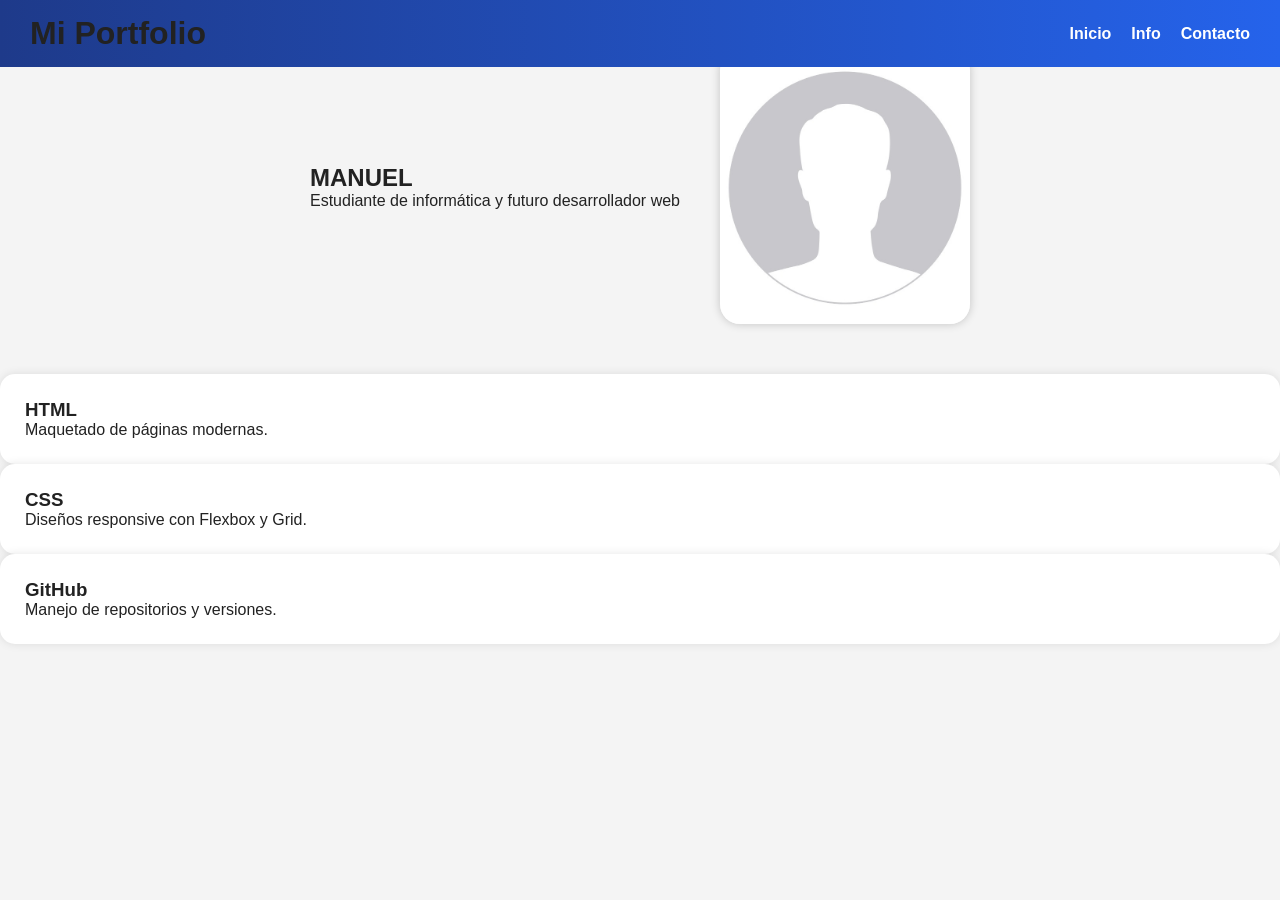
<file: paginapersonal/index.html>
<!DOCTYPE html>
<html lang="es">
<head>
    <meta charset="UTF-8">
    <meta name="viewport" content="width=device-width, initial-scale=1.0">
    <title>Inicio</title>
    <link rel="stylesheet" href="style.css">
</head>
<body>

<header>
    <h1>Mi Portfolio</h1>

    <nav>
        <a href="index.html">Inicio</a>
        <a href="info.html">Info</a>
        <a href="contacto.html">Contacto</a>
    </nav>
</header>

<main class="hero">

    <div class="hero-text">
        <h2>MANUEL</h2>
        <p>
            Estudiante de informática y futuro desarrollador web
        </p>
    </div>

    <img src="foto.jpg" alt="mi foto" class="imagen">

</main>

<section class="cards">

    <div class="card">
        <h3>HTML</h3>
        <p>Maquetado de páginas modernas.</p>
    </div>

    <div class="card">
        <h3>CSS</h3>
        <p>Diseños responsive con Flexbox y Grid.</p>
    </div>

    <div class="card">
        <h3>GitHub</h3>
        <p>Manejo de repositorios y versiones.</p>
    </div>

</section>

</body>
</html>
</file>
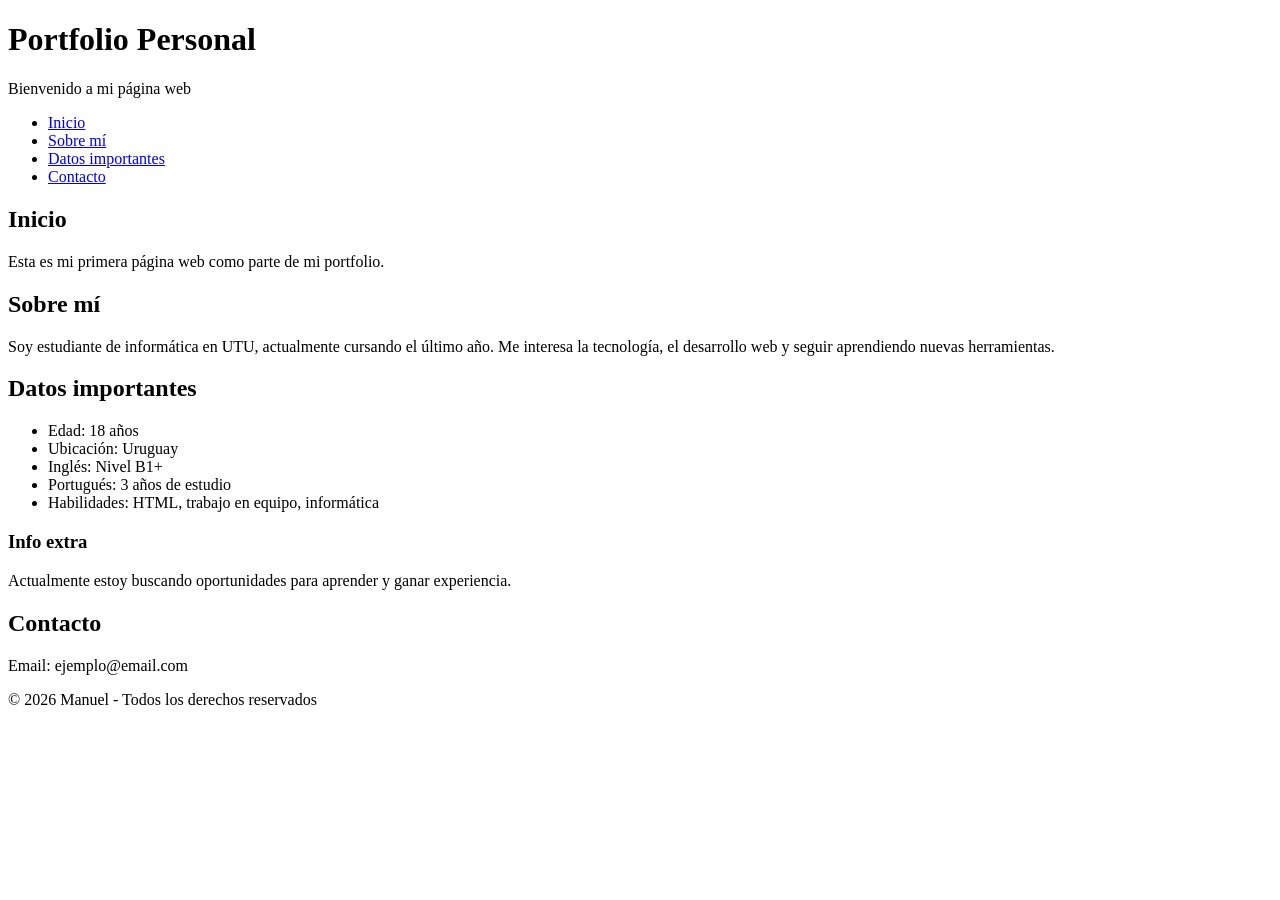
<file: trabajos1-4-1-7/1.7_manuel_pena/index.html>
<!DOCTYPE html>
<html lang="es">
<head>
    <meta charset="UTF-8">
    <meta name="viewport" content="width=device-width, initial-scale=1.0">
    <title>Portfolio de Manuel</title>
</head>

<body>

<header>
    <h1>Portfolio Personal</h1>
    <p>Bienvenido a mi página web</p>
</header>

<nav>
    <ul>
        <li><a href="#inicio">Inicio</a></li>
        <li><a href="#presentacion">Sobre mí</a></li>
        <li><a href="#datos">Datos importantes</a></li>
        <li><a href="#contacto">Contacto</a></li>
    </ul>
</nav>

<main>

    <section id="inicio">
        <h2>Inicio</h2>
        <p>Esta es mi primera página web como parte de mi portfolio.</p>
    </section>

    <section id="presentacion">
        <h2>Sobre mí</h2>
        <article>
            <p>
                Soy estudiante de informática en UTU, actualmente cursando el último año.
                Me interesa la tecnología, el desarrollo web y seguir aprendiendo nuevas herramientas.
            </p>
        </article>
    </section>

    <section id="datos">
        <h2>Datos importantes</h2>
        <ul>
            <li>Edad: 18 años</li>
            <li>Ubicación: Uruguay</li>
            <li>Inglés: Nivel B1+</li>
            <li>Portugués: 3 años de estudio</li>
            <li>Habilidades: HTML, trabajo en equipo, informática</li>
        </ul>
    </section>

    <aside>
        <h3>Info extra</h3>
        <p>Actualmente estoy buscando oportunidades para aprender y ganar experiencia.</p>
    </aside>

    <section id="contacto">
        <h2>Contacto</h2>
        <p>Email: ejemplo@email.com</p>
    </section>

</main>

<footer>
    <p>© 2026 Manuel - Todos los derechos reservados</p>
</footer>

</body>
</html>
</file>
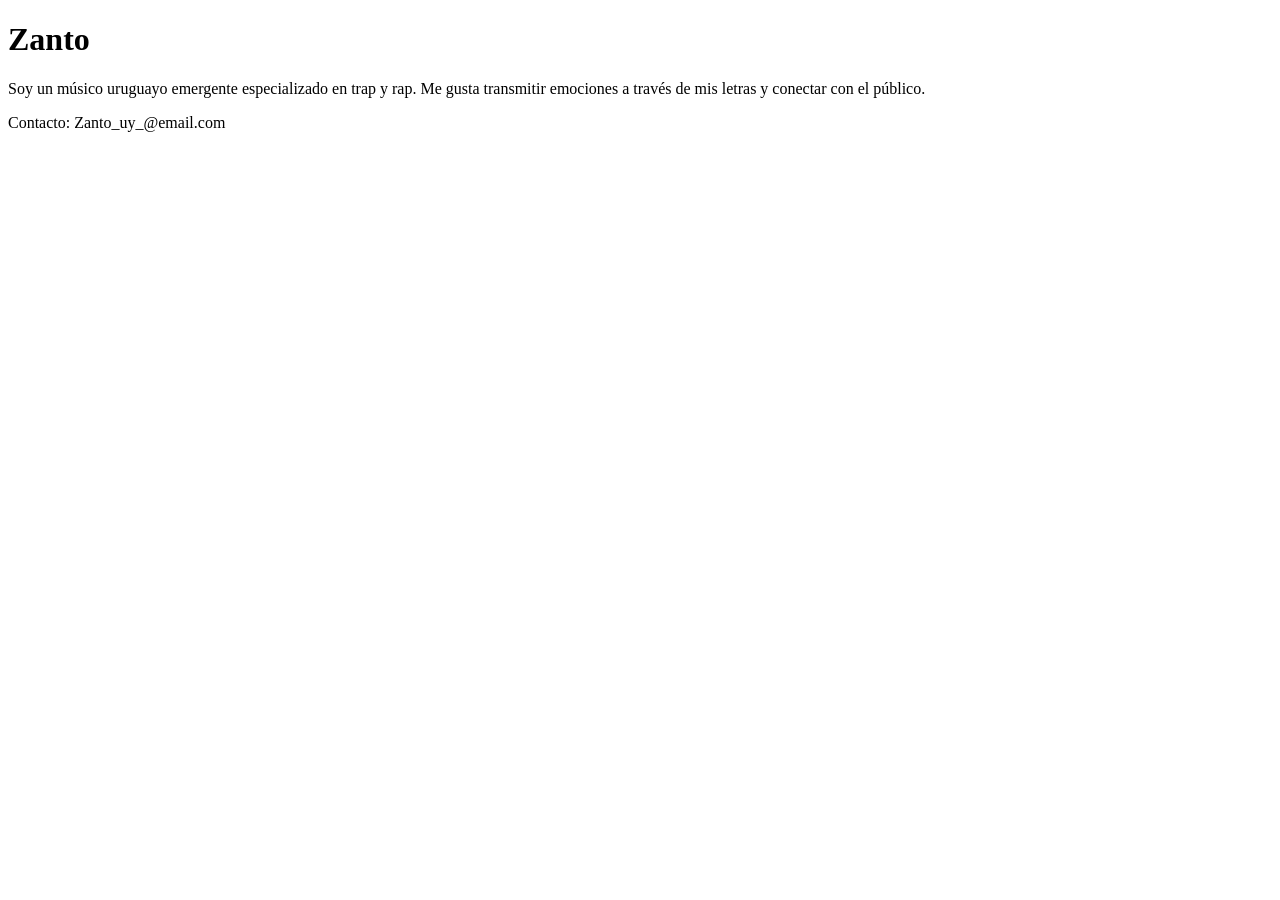
<file: trabajos1-4-1-7/trabajo-1.4/index.html>
<!DOCTYPE html>
<html lang="es">
<head>
    <meta charset="UTF-8">
    <meta name="viewport" content="width=device-width, initial-scale=1.0">
    <title>Presentación de Músico</title>
</head>
<body>

    <h1>Zanto</h1>

    <p>
        Soy un músico uruguayo emergente especializado en trap y rap.
        Me gusta transmitir emociones a través de mis letras y conectar con el público.
    </p>

    <p>
        Contacto: Zanto_uy_@email.com
    </p>

</body>
</html>
</file>
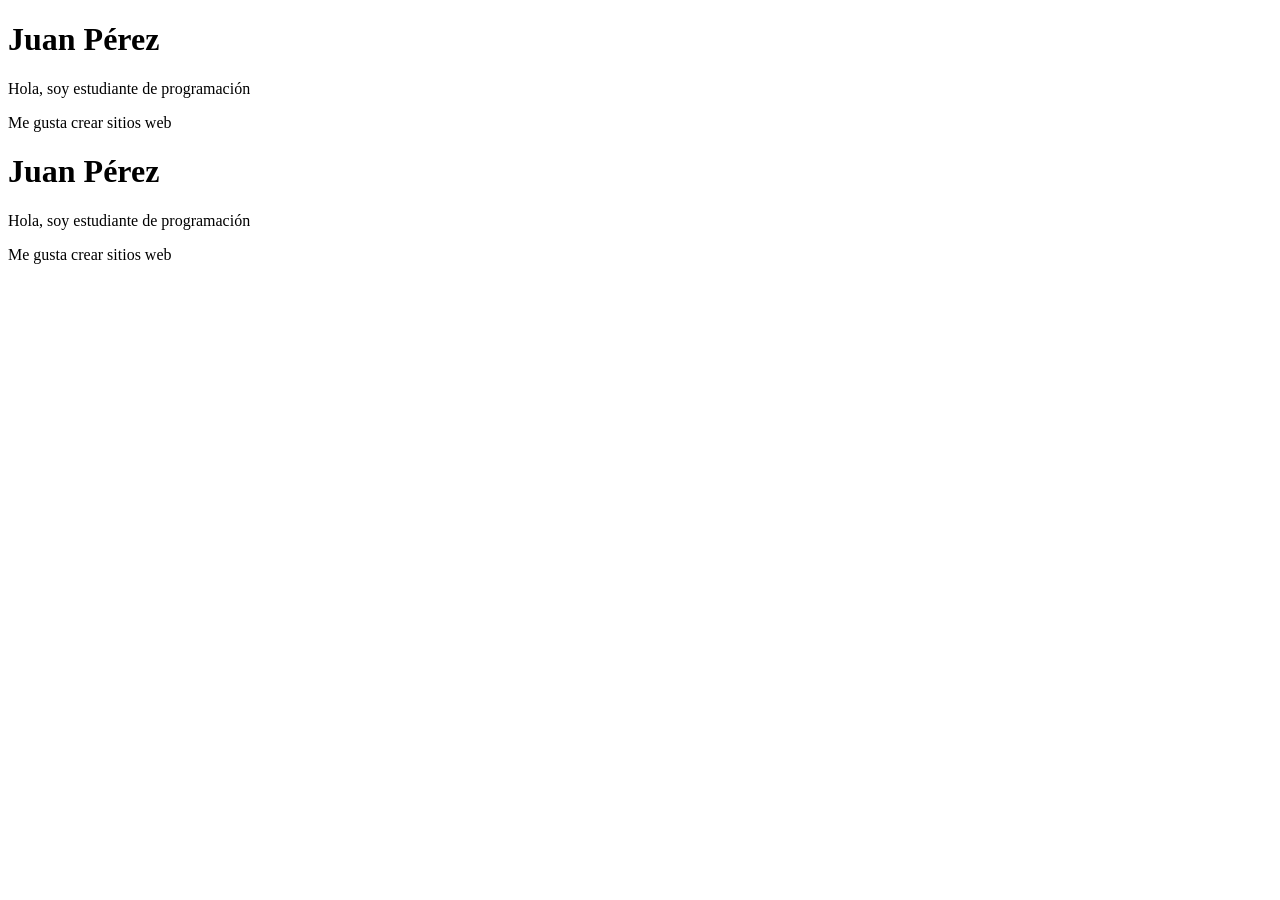
<file: trabajos1-4-1-7/trabajo-1.6/index.html>
<!DOCTYPE html>
<html> <head> <!--head abre pero nunca cierra-->
<meta charset="UTF-8"> <!--el head deberia ir una linea mas abajo-->
<title>Mi Portfolio</title>
<body
<Header> <h1>Juan Pérez</h1> <!--header va todo minuscula-->
</header><!--header cierra pero nunca cierra-->
<main>
<p>Hola, soy estudiante de programación  <!--falta cerrar el parrafo-->
<p>Me gusta crear sitios web</p>
</main>
</html>
<!--el body nunca cierra-->


<!--forma correcta-->
<!DOCTYPE html>
<html lang="es">
<head>
  <meta charset="UTF-8">
  <title>Mi Portfolio</title>
</head>

<body>

  <header>
    <h1>Juan Pérez</h1>
  </header>

  <main>
    <p>Hola, soy estudiante de programación</p>
    <p>Me gusta crear sitios web</p>
  </main>

</body>
</html>
</file>
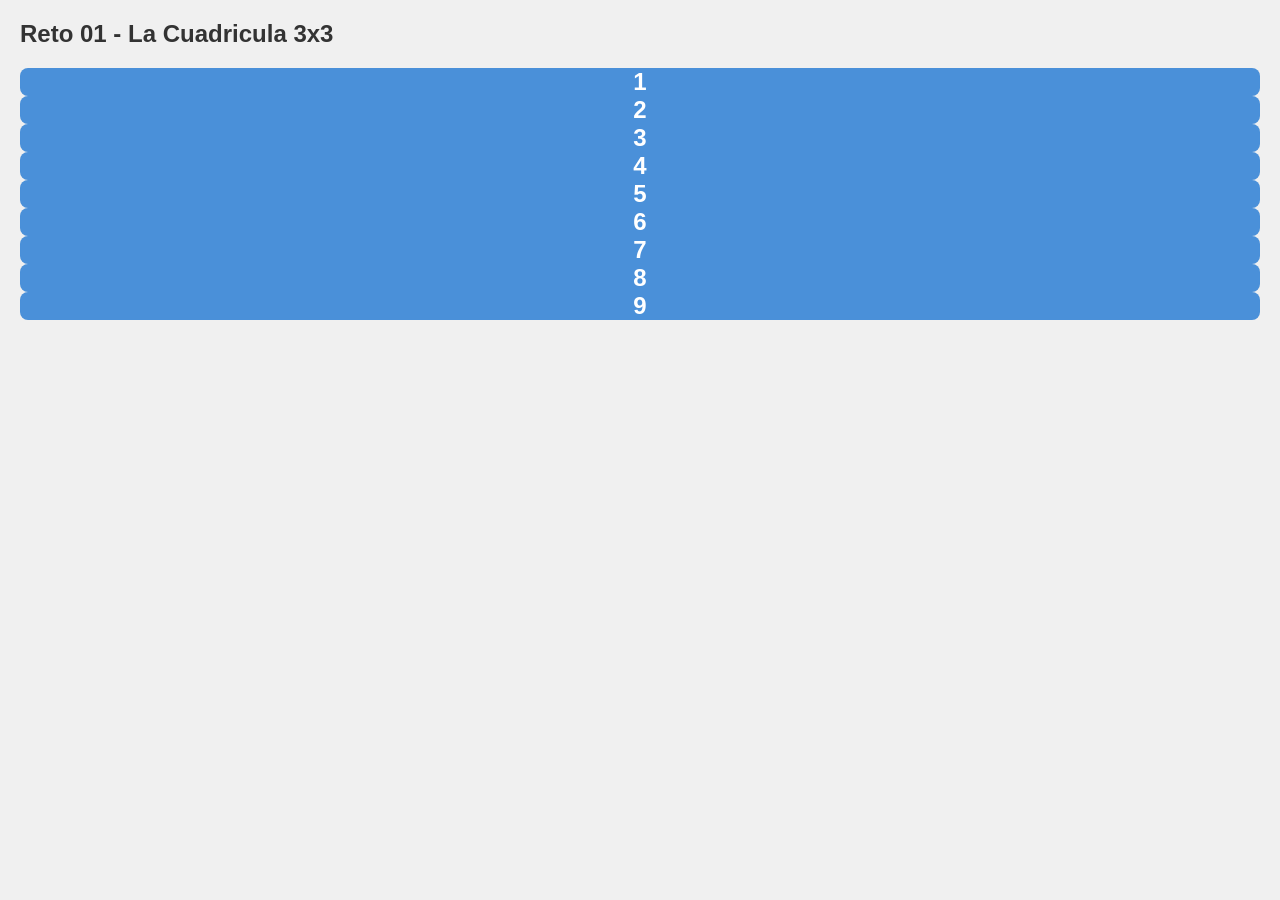
<file: gridmanuelpena3mm/reto01.html>
<!DOCTYPE html>
<html lang="en">
<head>
  <meta charset="UTF-8">
  <meta name="viewport" content="width=device-width, initial-scale=1.0">
  <title>Reto 01 - La Cuadricula</title>
  <link rel="stylesheet" href="style01.css">
</head>
<body>
 
  <h2>Reto 01 - La Cuadricula 3x3</h2>
 
  <div class="contenedor">
    <div class="celda">1</div>
    <div class="celda">2</div>
    <div class="celda">3</div>
    <div class="celda">4</div>
    <div class="celda">5</div>
    <div class="celda">6</div>
    <div class="celda">7</div>
    <div class="celda">8</div>
    <div class="celda">9</div>
  </div>
 
</body>
</html>
</file>
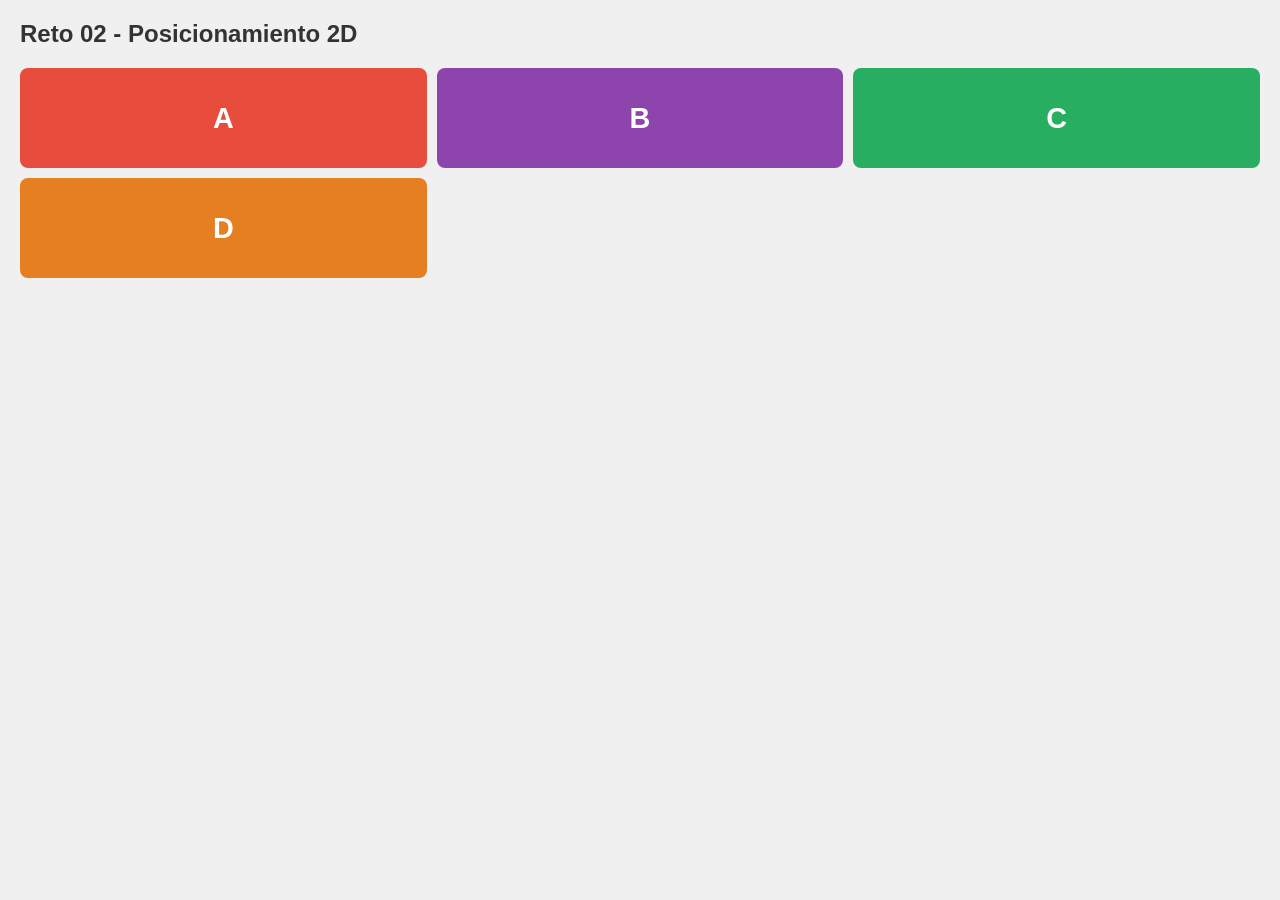
<file: gridmanuelpena3mm/reto02.html>
<!DOCTYPE html>
<html lang="en">
<head>
  <meta charset="UTF-8">
  <meta name="viewport" content="width=device-width, initial-scale=1.0">
  <title>Reto 02 - Posicionamiento 2D</title>
  <link rel="stylesheet" href="style02.css">
</head>
<body>
 
  <h2>Reto 02 - Posicionamiento 2D</h2>
 
  <div class="contenedor">
    <div class="item item-a">A</div>
    <div class="item item-b">B</div>
    <div class="item item-c">C</div>
    <div class="item item-d">D</div>
  </div>
 
</body>
</html>
</file>
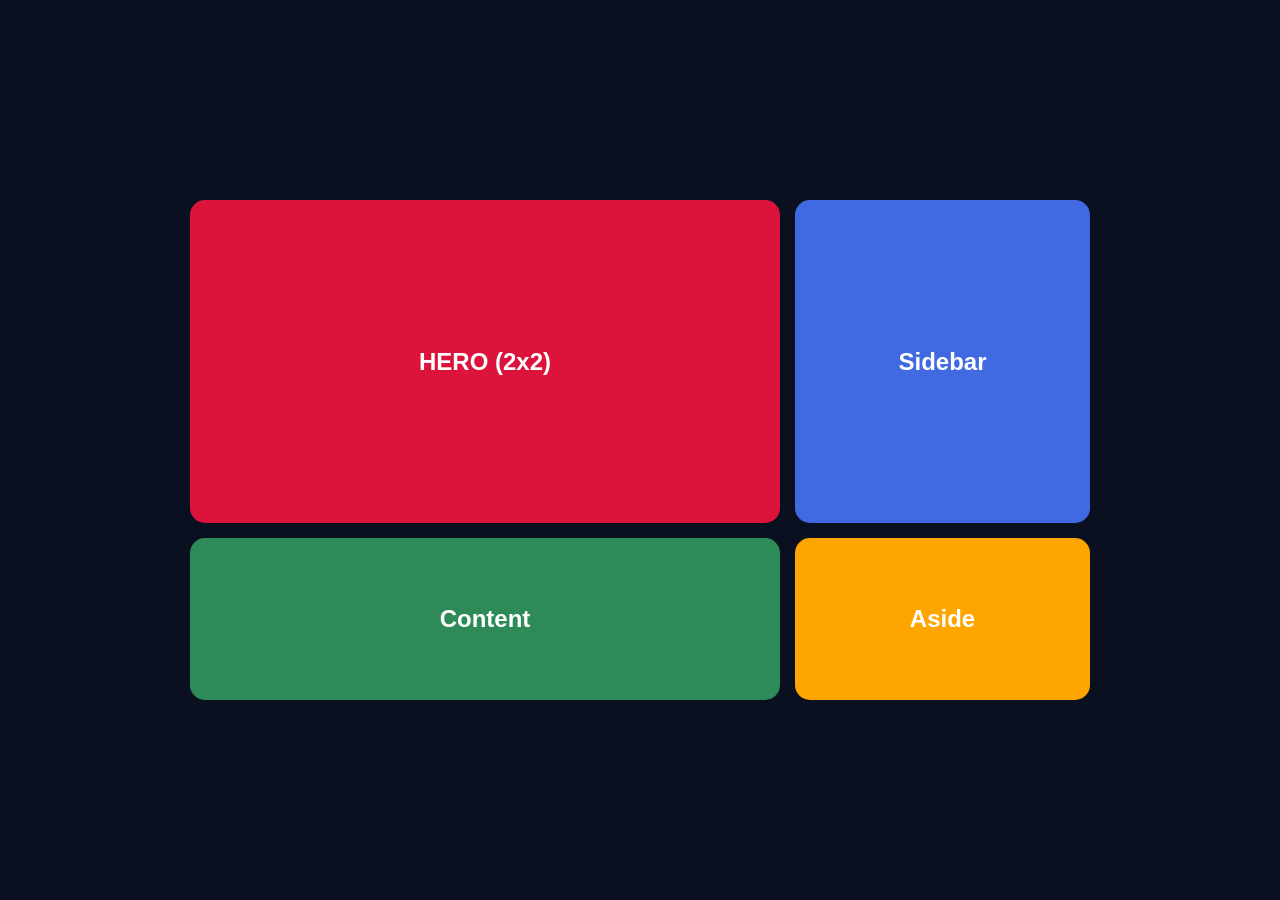
<file: gridmanuelpena3mm/reto03.html>
<!DOCTYPE html>
<html lang="es">
<head>
    <meta charset="UTF-8">
    <meta name="viewport" content="width=device-width, initial-scale=1.0">
    <title>Áreas Personalizadas</title>

    <link rel="stylesheet" href="style03.css">
</head>
<body>

    <div class="contenedor-grid">

        <div class="hero comunes">
            HERO (2x2)
        </div>

        <div class="sidebar comunes">
            Sidebar
        </div>

        <div class="content comunes">
            Content
        </div>

        <div class="aside comunes">
            Aside
        </div>

    </div>

</body>
</html>
</file>
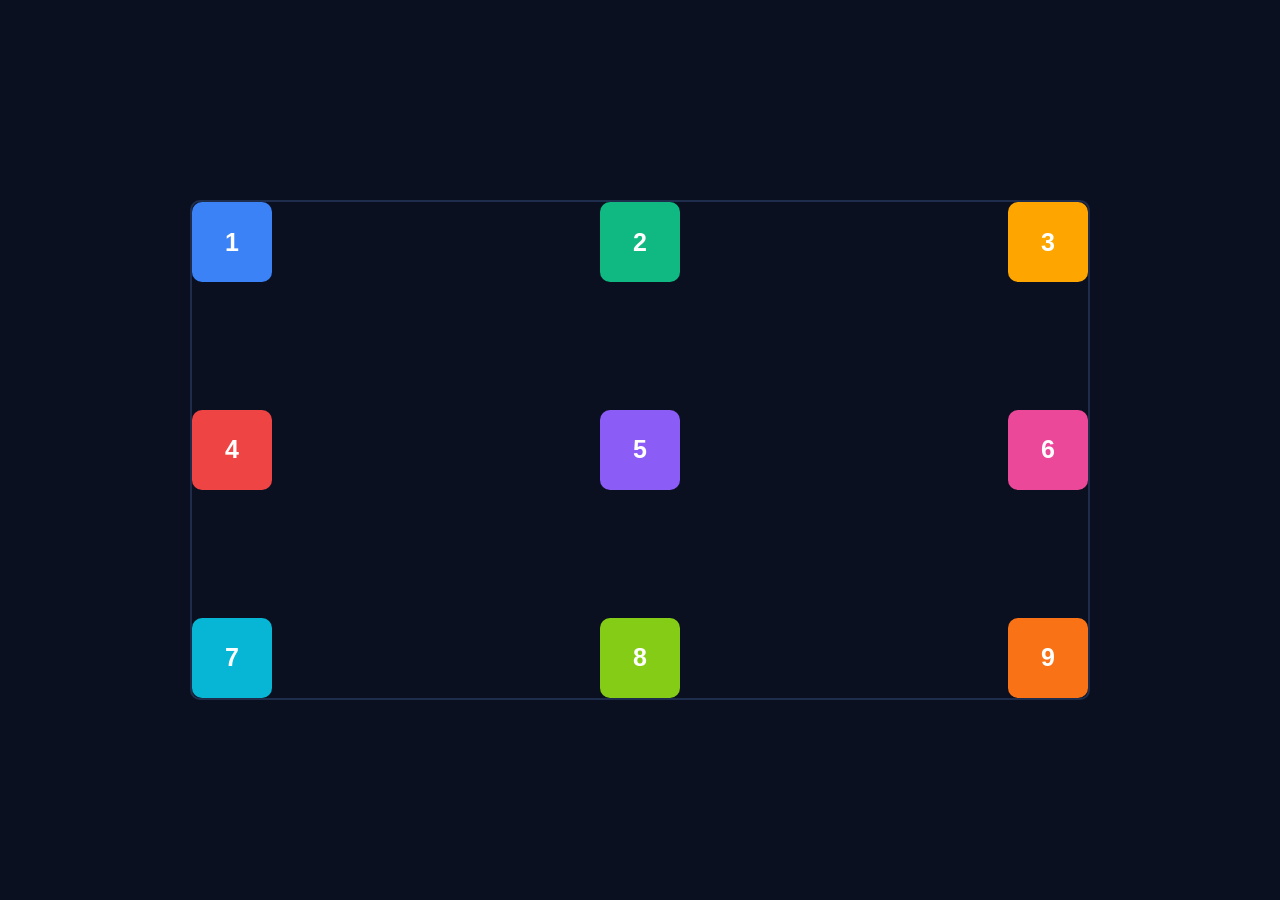
<file: gridmanuelpena3mm/reto04.html>
<!DOCTYPE html>
<html lang="es">
<head>
    <meta charset="UTF-8">
    <meta name="viewport" content="width=device-width, initial-scale=1.0">
    <title>Control de alineación</title>
<link rel="stylesheet" href="style04.css">
<body>

    <div class="grid-container">

        <div class="caja box1">1</div>
        <div class="caja box2">2</div>
        <div class="caja box3">3</div>

        <div class="caja box4">4</div>
        <div class="caja box5">5</div>
        <div class="caja box6">6</div>

        <div class="caja box7">7</div>
        <div class="caja box8">8</div>
        <div class="caja box9">9</div>

    </div>

</body>
</html>
</file>
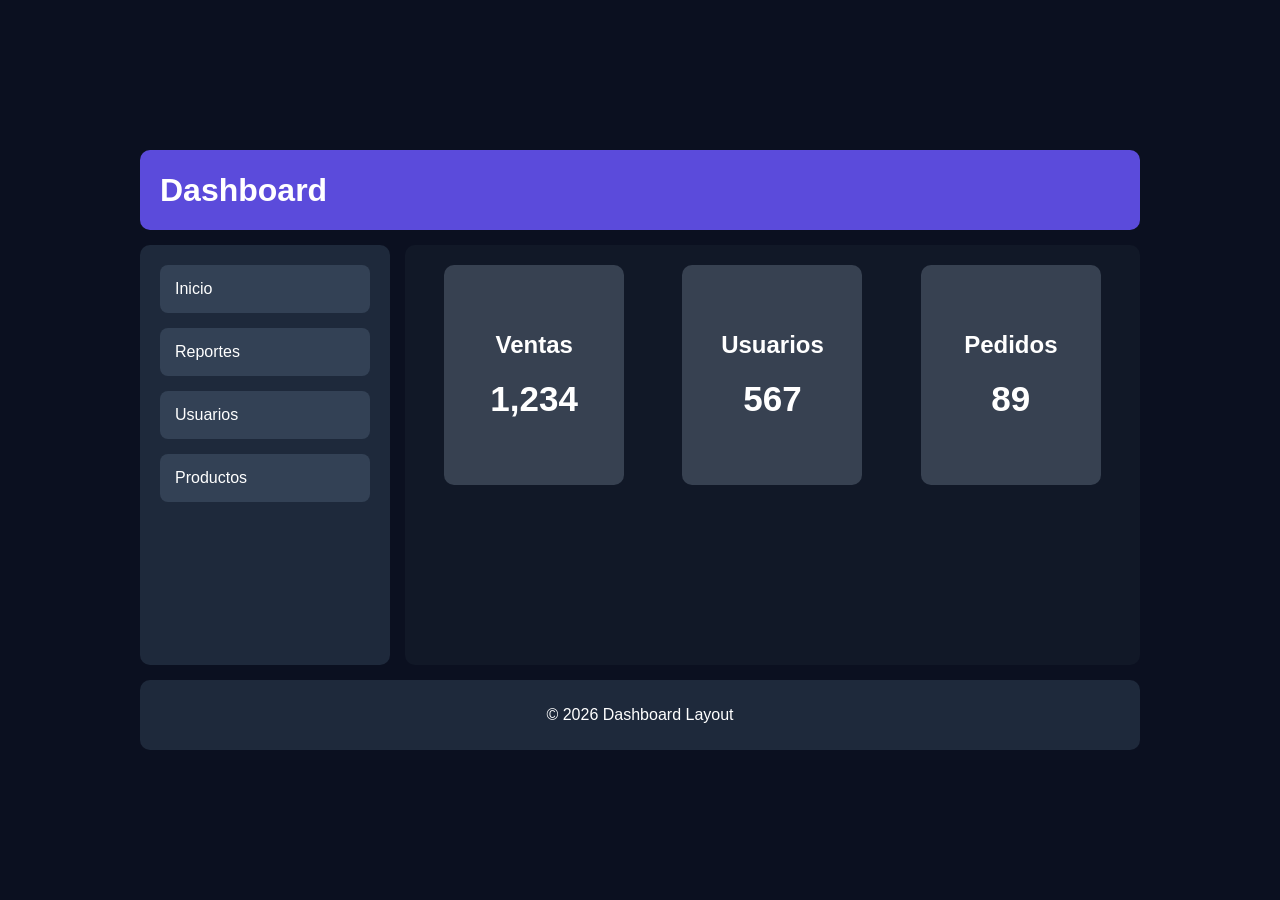
<file: gridmanuelpena3mm/reto05.html>
<!DOCTYPE html>
<html lang="es">
<head>
    <meta charset="UTF-8">
    <meta name="viewport" content="width=device-width, initial-scale=1.0">
    <title>Dashboard Grid + Flexbox</title>

    <link rel="stylesheet" href="style05.css">
</head>
<body>

    <div class="dashboard">

       
        <header class="header">
            <h1>Dashboard</h1>
        </header>

        
        <aside class="sidebar">

            <div class="menu">Inicio</div>
            <div class="menu">Reportes</div>
            <div class="menu">Usuarios</div>
            <div class="menu">Productos</div>

        </aside>

        <main class="contenido">

            <div class="card">
                <h2>Ventas</h2>
                <p>1,234</p>
            </div>

            <div class="card">
                <h2>Usuarios</h2>
                <p>567</p>
            </div>

            <div class="card">
                <h2>Pedidos</h2>
                <p>89</p>
            </div>

        </main>

       
        <footer class="footer">
            <p>© 2026 Dashboard Layout</p>
        </footer>

    </div>

</body>
</html>
</file>
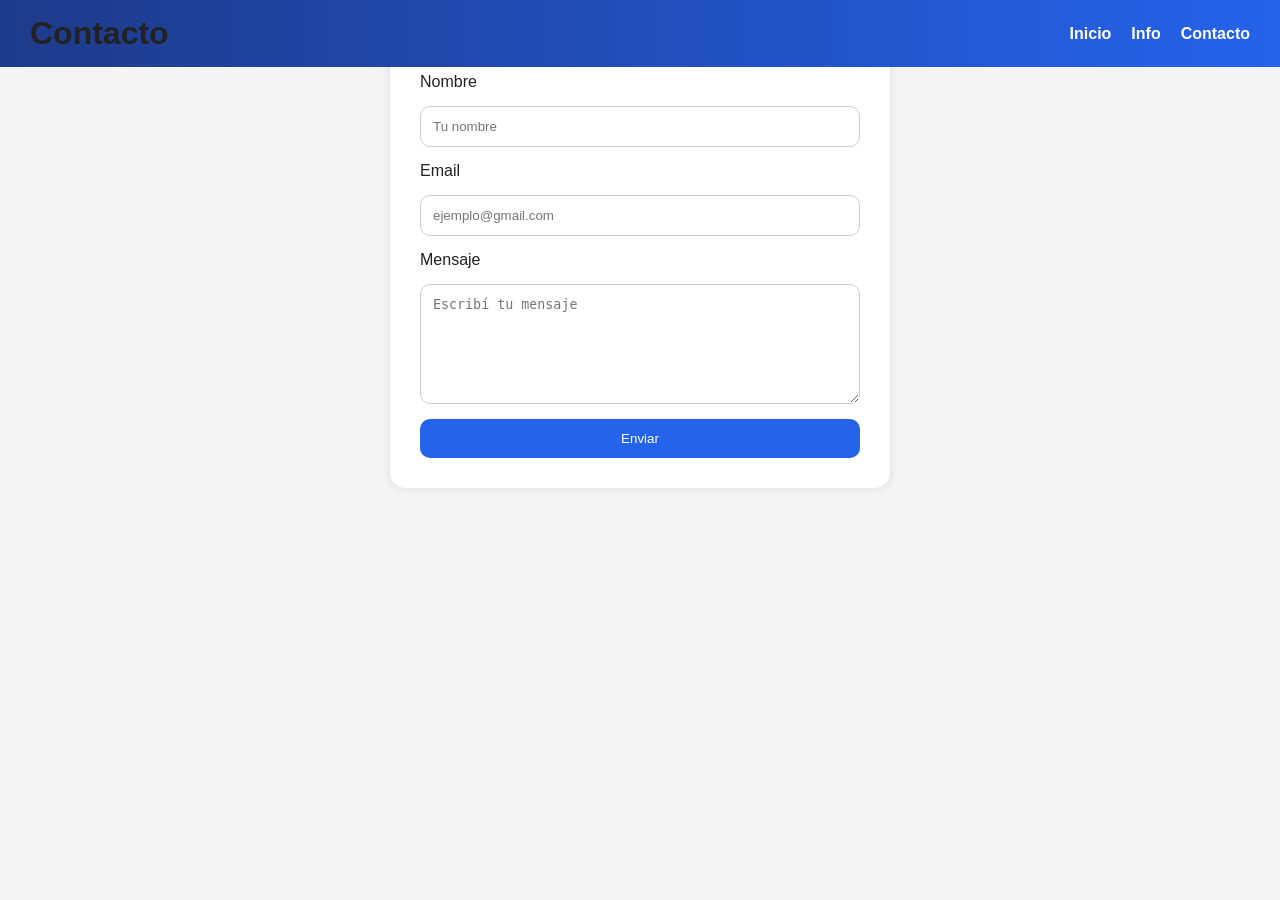
<file: paginapersonal/contacto.html>
<!DOCTYPE html>
<html lang="es">
<head>
    <meta charset="UTF-8">
    <meta name="viewport" content="width=device-width, initial-scale=1.0">
    <title>Contacto</title>
    <link rel="stylesheet" href="style.css">
</head>
<body>

<header>
    <h1>Contacto</h1>

    <nav>
        <a href="index.html">Inicio</a>
        <a href="info.html">Info</a>
        <a href="contacto.html">Contacto</a>
    </nav>
</header>

<section class="formulario-container">

    <form class="formulario">

        <h2>Contactame</h2>

        <label>Nombre</label>
        <input type="text" placeholder="Tu nombre">

        <label>Email</label>
        <input type="email" placeholder="ejemplo@gmail.com">

        <label>Mensaje</label>
        <textarea placeholder="Escribí tu mensaje"></textarea>

        <button type="submit">Enviar</button>

    </form>

</section>

</body>
</html>
</file>
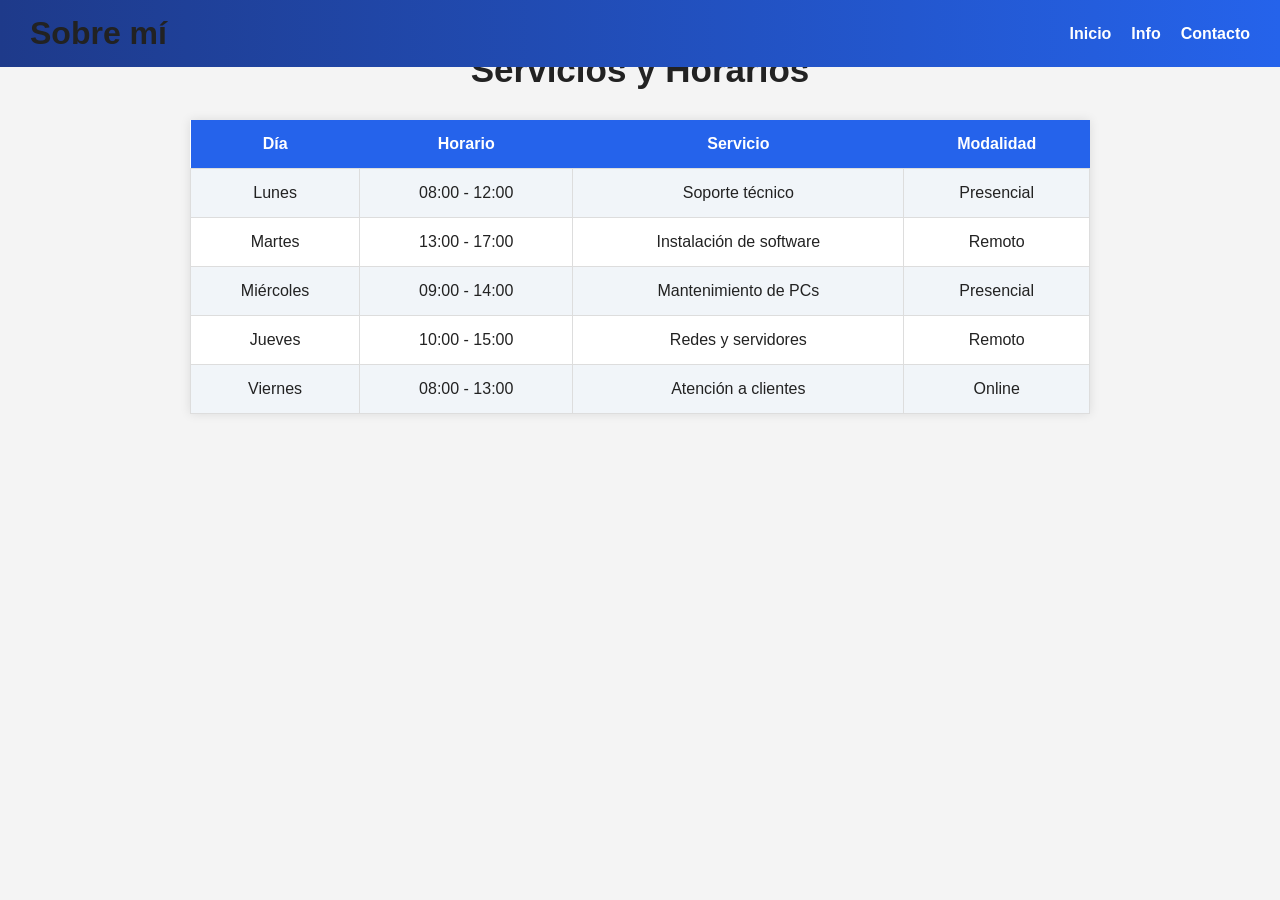
<file: paginapersonal/info.html>
<!DOCTYPE html>
<html lang="es">
<head>
    <meta charset="UTF-8">
    <meta name="viewport" content="width=device-width, initial-scale=1.0">
    <title>Info</title>
    <link rel="stylesheet" href="style.css">
</head>
<body>

<header>
    <h1>Sobre mí</h1>

    <nav>
        <a href="index.html">Inicio</a>
        <a href="info.html">Info</a>
        <a href="contacto.html">Contacto</a>
    </nav>
</header>

<section id="horarios">

    <h2 class="titulo">Servicios y Horarios</h2>

    <table>

        <tr>
            <th>Día</th>
            <th>Horario</th>
            <th>Servicio</th>
            <th>Modalidad</th>
        </tr>

        <tr>
            <td>Lunes</td>
            <td>08:00 - 12:00</td>
            <td>Soporte técnico</td>
            <td>Presencial</td>
        </tr>

        <tr>
            <td>Martes</td>
            <td>13:00 - 17:00</td>
            <td>Instalación de software</td>
            <td>Remoto</td>
        </tr>

        <tr>
            <td>Miércoles</td>
            <td>09:00 - 14:00</td>
            <td>Mantenimiento de PCs</td>
            <td>Presencial</td>
        </tr>

        <tr>
            <td>Jueves</td>
            <td>10:00 - 15:00</td>
            <td>Redes y servidores</td>
            <td>Remoto</td>
        </tr>

        <tr>
            <td>Viernes</td>
            <td>08:00 - 13:00</td>
            <td>Atención a clientes</td>
            <td>Online</td>
        </tr>

    </table>

</section>

</body>
</html>
</file>
<file: paginapersonal/style.css>
/* RESET */

*{
    margin:0;
    padding:0;
    box-sizing:border-box;
}

/* BODY */

body{
    font-family:Arial, sans-serif;
    background:#f4f4f4;
    color:#222;
}

/* HEADER */

header{
    position:fixed;
    top:0;
    width:100%;

    background:linear-gradient(to right,#1e3a8a,#2563eb);

    padding:15px 30px;

    display:flex;
    justify-content:space-between;
    align-items:center;

    z-index:1000;
}

.logo{
    color:white;
    font-size:25px;
    font-weight:bold;
}

nav{
    display:flex;
    gap:20px;
}

nav a{
    color:white;
    text-decoration:none;
    font-weight:bold;
}

/* MAIN */

main{
    padding-top:100px;
}

/* HERO */

.hero{
    display:flex;
    justify-content:center;
    align-items:center;

    gap:40px;

    padding:50px;

    flex-wrap:wrap;
}

.hero-texto{
    max-width:400px;
}

.hero-texto h1{
    font-size:45px;
    margin-bottom:15px;
}

.hero-texto p{
    margin-bottom:20px;
    line-height:1.5;
}

.hero img{
    width:250px;
    border-radius:20px;

    box-shadow:0 0 10px rgba(0,0,0,0.2);
}

/* BOTON */

button{
    background:#2563eb;
    color:white;

    border:none;

    padding:12px 20px;

    border-radius:10px;

    cursor:pointer;
}

/* TITULOS */

.titulo{
    text-align:center;
    margin-bottom:30px;
    font-size:35px;
}

/* SOBRE */

.sobre{
    display:grid;

    grid-template-columns:
    repeat(auto-fit,minmax(250px,1fr));

    gap:20px;

    padding:50px;
}

.card{
    background:white;

    padding:25px;

    border-radius:15px;

    box-shadow:0 0 10px rgba(0,0,0,0.1);
}

.card h2{
    margin-bottom:15px;
}

.card ul{
    padding-left:20px;
}

/* TABLA */

#horarios{
    padding:50px;
}

table{
    width:100%;
    max-width:900px;

    margin:auto;

    border-collapse:collapse;

    background:white;

    box-shadow:0 0 10px rgba(0,0,0,0.1);
}

th{
    background:#2563eb;
    color:white;

    padding:15px;
}

td{
    padding:15px;

    text-align:center;

    border:1px solid #ddd;
}

tr:nth-child(even){
    background:#f1f5f9;
}

tr:nth-child(odd){
    background:#ffffff;
}

/* PROYECTOS */

#proyectos{
    padding:50px;
}

.proyectos{
    display:grid;

    grid-template-columns:
    repeat(auto-fit,minmax(250px,1fr));

    gap:20px;
}

.proyecto{
    background:white;

    padding:25px;

    border-radius:15px;

    box-shadow:0 0 10px rgba(0,0,0,0.1);
}

/* CONTACTO */

#contacto{
    padding:50px;
}

.formulario{
    max-width:500px;

    margin:auto;

    display:flex;
    flex-direction:column;

    gap:15px;

    background:white;

    padding:30px;

    border-radius:15px;

    box-shadow:0 0 10px rgba(0,0,0,0.1);
}

input,
textarea{
    padding:12px;

    border:1px solid #ccc;

    border-radius:10px;
}

textarea{
    min-height:120px;
}

/* REDES */

.redes{
    margin-top:30px;

    display:flex;
    justify-content:center;

    gap:20px;
}

.redes a{
    text-decoration:none;

    color:#2563eb;

    font-weight:bold;
}

/* FOOTER */

footer{
    background:#111;
    color:white;

    text-align:center;

    padding:20px;

    margin-top:40px;
}

/* RESPONSIVE */

@media(max-width:480px){

    header{
        flex-direction:column;
        gap:10px;
    }

    nav{
        flex-direction:column;
        align-items:center;
    }

    .hero{
        text-align:center;
        padding:20px;
    }

    .hero-texto h1{
        font-size:30px;
    }

    .hero img{
        width:180px;
    }

    .titulo{
        font-size:28px;
    }

    #proyectos,
    #contacto,
    #horarios,
    .sobre{
        padding:20px;
    }

}
</file>
<file: gridmanuelpena3mm/style01.css>
* {
  box-sizing: border-box;
  margin: 0;
  padding: 0;
}
 
body {
  background: #f0f0f0;
  padding: 20px;
  font-family: Arial, sans-serif;
}
 
h2 {
  margin-bottom: 20px;
  color: #333;
}
 
.contenedor {
  width: 100%;
  height: 400px;
 
  /* TU CÓDIGO ACÁ */
 
}
 
.celda {
  background: #4a90d9;
  color: white;
  font-size: 1.5rem;
  font-weight: bold;
  border-radius: 8px;
  display: flex;
  align-items: center;
  justify-content: center;
}
</file>
<file: gridmanuelpena3mm/style02.css>
* {
  box-sizing: border-box;
  margin: 0;
  padding: 0;
}
 
body {
  background: #f0f0f0;
  padding: 20px;
  font-family: Arial, sans-serif;
}
 
h2 {
  margin-bottom: 20px;
  color: #333;
}
 
.contenedor {
  display: grid;
  grid-template-columns: repeat(3, 1fr);
  grid-template-rows: repeat(3, 100px);
  gap: 10px;
  width: 100%;
}
 
.item {
  border-radius: 8px;
  display: flex;
  align-items: center;
  justify-content: center;
  font-size: 1.8rem;
  font-weight: bold;
  color: white;
}
 
.item-a {
  background: #e74c3c;
  
}
 
.item-b {
  background: #8e44ad;
  
}
 
.item-c {
  background: #27ae60;
  
}
 
.item-d {
  background: #e67e22;
  
}
</file>
<file: gridmanuelpena3mm/style03.css>
*{
    margin: 0;
    padding: 0;
    box-sizing: border-box;
}

body{
    background-color: #0b1020;
    font-family: Arial, Helvetica, sans-serif;

    display: flex;
    justify-content: center;
    align-items: center;

    height: 100vh;
}


.contenedor-grid{
    width: 900px;
    height: 500px;

    display: grid;

    grid-template-columns: 2fr 1fr;
    grid-template-rows: 2fr 1fr;

    gap: 15px;

    grid-template-areas:
    "hero sidebar"
    "content aside";
}


.comunes{
    display: flex;
    justify-content: center;
    align-items: center;

    color: white;
    font-size: 24px;
    font-weight: bold;

    border-radius: 15px;
}


.hero{
    grid-area: hero;
    background: crimson;
}

.sidebar{
    grid-area: sidebar;
    background: royalblue;
}

.content{
    grid-area: content;
    background: seagreen;
}

.aside{
    grid-area: aside;
    background: orange;
}
</file>
<file: gridmanuelpena3mm/style04.css>
*{
    margin: 0;
    padding: 0;
    box-sizing: border-box;
}

body{
    background-color: #0a1020;
    font-family: Arial, Helvetica, sans-serif;

    display: flex;
    justify-content: center;
    align-items: center;

    height: 100vh;
}


.grid-container{
    width: 900px;
    height: 500px;

    border: 2px solid #1f2d4d;
    border-radius: 10px;

    display: grid;

    grid-template-columns: repeat(3, 1fr);
    grid-template-rows: repeat(3, 1fr);

    
    justify-items: center;
    align-items: center;
}


.caja{
    width: 80px;
    height: 80px;

    border-radius: 10px;

    color: white;
    font-size: 25px;
    font-weight: bold;

    display: flex;
    justify-content: center;
    align-items: center;
}

/* COLORES */
.box1{
    background-color: #3b82f6;

    justify-self: start;
    align-self: start;
}

.box2{
    background-color: #10b981;

    justify-self: center;
    align-self: start;
}

.box3{
    background-color: orange;

    justify-self: end;
    align-self: start;
}

.box4{
    background-color: #ef4444;

    justify-self: start;
    align-self: center;
}

.box5{
    background-color: #8b5cf6;

    justify-self: center;
    align-self: center;
}

.box6{
    background-color: #ec4899;

    justify-self: end;
    align-self: center;
}

.box7{
    background-color: #06b6d4;

    justify-self: start;
    align-self: end;
}

.box8{
    background-color: #84cc16;

    justify-self: center;
    align-self: end;
}

.box9{
    background-color: #f97316;

    justify-self: end;
    align-self: end;
}
</file>
<file: gridmanuelpena3mm/style05.css>
*{
    margin: 0;
    padding: 0;
    box-sizing: border-box;
}

body{
    background-color: #0b1020;
    font-family: Arial, Helvetica, sans-serif;

    display: flex;
    justify-content: center;
    align-items: center;

    height: 100vh;
}

.dashboard{
    width: 1000px;
    height: 600px;

    display: grid;

    grid-template-columns: 250px 1fr;
    grid-template-rows: 80px 1fr 70px;

    gap: 15px;

    grid-template-areas:
    "header header"
    "sidebar contenido"
    "footer footer";
}


.header{
    grid-area: header;

    background-color: #5b4bdb;
    color: white;

    border-radius: 10px;

    display: flex;
    align-items: center;

    padding-left: 20px;
}

.sidebar{
    grid-area: sidebar;

    background-color: #1e293b;
    border-radius: 10px;

    padding: 20px;

    display: flex;
    flex-direction: column;
    gap: 15px;
}

.contenido{
    grid-area: contenido;

    background-color: #111827;
    border-radius: 10px;

    padding: 20px;

    display: flex;
    justify-content: space-around;
    align-items: start;
    gap: 20px;
}

.footer{
    grid-area: footer;

    background-color: #1e293b;
    color: white;

    border-radius: 10px;

    display: flex;
    justify-content: center;
    align-items: center;
}


.menu{
    background-color: #334155;
    color: white;

    padding: 15px;
    border-radius: 8px;
}

.card{
    background-color: #374151;

    width: 180px;
    height: 220px;

    border-radius: 10px;

    color: white;

    display: flex;
    flex-direction: column;
    justify-content: center;
    align-items: center;

    gap: 20px;
}

.card p{
    font-size: 35px;
    font-weight: bold;
}
</file>
